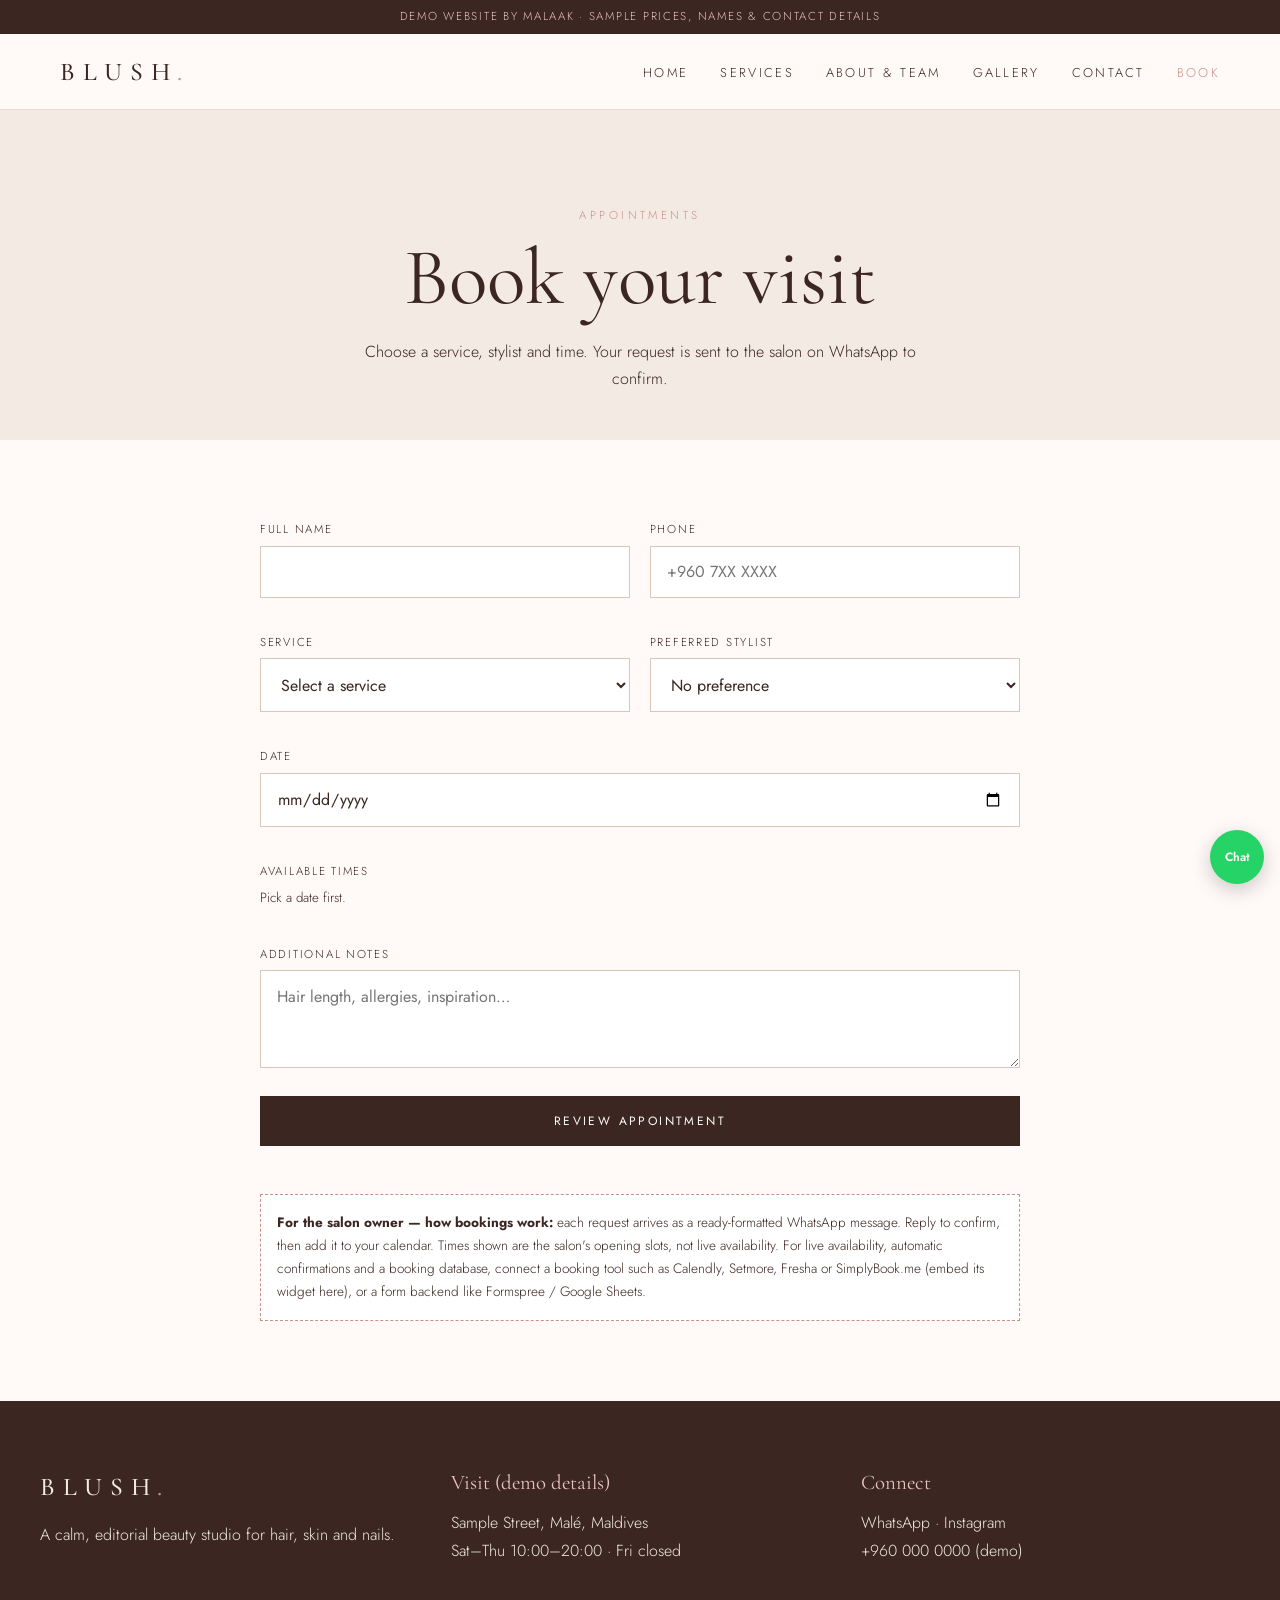
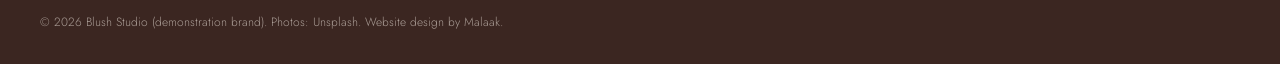
<file: booking.html>
<!doctype html><html lang="en"><head><meta charset="utf-8"><meta name="viewport" content="width=device-width,initial-scale=1">
<title>Book an Appointment | Blush Studio</title><meta name="description" content="Request a Blush Studio appointment and send it on WhatsApp (demo)."><meta property="og:title" content="Book an Appointment | Blush Studio"><meta property="og:description" content="Request a Blush Studio appointment and send it on WhatsApp (demo)."><meta property="og:image" content="https://images.unsplash.com/photo-1560066984-138dadb4c035?w=1200&q=75&auto=format&fit=crop">
<link rel="preconnect" href="https://fonts.googleapis.com"><link href="https://fonts.googleapis.com/css2?family=Cormorant+Garamond:ital,wght@0,400;0,500;1,400&family=Jost:wght@300;400;500&display=swap" rel="stylesheet"><link rel="icon" href="data:image/svg+xml,<svg xmlns=%22http://www.w3.org/2000/svg%22 viewBox=%220 0 100 100%22><text y=%22.9em%22 font-size=%2290%22>🌸</text></svg>"><link rel="stylesheet" href="style.css"></head><body class="page-fade"><div class="progress"></div>
<div class="demo-bar">Demo website by Malaak · sample prices, names &amp; contact details</div>
<header><nav class="nav"><a class="logo" href="index.html">BLUSH<span>.</span></a><ul><li><a href="index.html">Home</a></li><li><a href="services.html">Services</a></li><li><a href="about.html">About & Team</a></li><li><a href="gallery.html">Gallery</a></li><li><a href="contact.html">Contact</a></li><li><a href="booking.html">Book</a></li></ul><button class="burger" aria-label="Open menu" aria-expanded="false"><span></span><span></span><span></span></button></nav></header>
<main><div class="page-hero"><p class="eyebrow">Appointments</p><h1>Book your visit</h1><p>Choose a service, stylist and time. Your request is sent to the salon on WhatsApp to confirm.</p></div>
<section><div class="wrap" style="max-width:760px"><form id="booking" novalidate>
<div class="row"><div><label for="name">Full name</label><input id="name" name="name" autocomplete="name"><span class="err" data-err="name"></span></div><div><label for="phone">Phone</label><input id="phone" name="phone" type="tel" placeholder="+960 7XX XXXX" autocomplete="tel"><span class="err" data-err="phone"></span></div></div>
<div class="row"><div><label for="service">Service</label><select id="service" name="service"><option value="">Select a service</option><option>Signature Blow-Dry</option><option>Bridal & Event Updo</option><option>Balayage</option><option>Root Touch-Up</option><option>Keratin Smoothing</option><option>Soft Glam Makeup</option><option>Gel Manicure</option><option>Spa Pedicure</option><option>Brow Shape & Tint</option><option>Hydrating Glow Facial</option></select><span class="err" data-err="service"></span></div><div><label for="stylist">Preferred stylist</label><select id="stylist" name="stylist"><option value="">No preference</option><option>Shiyama (hair)</option><option>Nadha (colour)</option><option>Liyana (skin &amp; makeup)</option><option>Raya (nails &amp; brows)</option></select></div></div>
<div><label for="date">Date</label><input id="date" name="date" type="date"><span class="err" data-err="date"></span></div>
<div><label>Available times</label><div class="times" id="times"></div><span class="err" data-err="time"></span></div>
<div><label for="notes">Additional notes</label><textarea id="notes" name="notes" rows="3" placeholder="Hair length, allergies, inspiration…"></textarea></div>
<button class="btn" type="submit">Review appointment</button></form>
<div class="confirm" id="confirm"><p class="eyebrow">Almost done</p><h3>Your appointment request</h3><dl></dl><a class="btn send-wa" href="#" target="_blank" rel="noopener">Send to salon on WhatsApp</a> <button class="btn light" style="color:var(--choc);border-color:var(--choc)" id="edit" type="button">Edit</button>
<p class="note"><b>Please note:</b> this demo does not store bookings. Your appointment is only requested once you send the WhatsApp message, and the salon confirms the time by reply.</p></div>
<div class="note" style="margin-top:3rem"><b>For the salon owner — how bookings work:</b> each request arrives as a ready-formatted WhatsApp message. Reply to confirm, then add it to your calendar. Times shown are the salon's opening slots, not live availability. For live availability, automatic confirmations and a booking database, connect a booking tool such as Calendly, Setmore, Fresha or SimplyBook.me (embed its widget here), or a form backend like Formspree / Google Sheets.</div></div></section></main>
<footer><div class="wrap grid g3"><div><a class="logo" href="index.html">BLUSH<span>.</span></a><p style="margin-top:.8rem">A calm, editorial beauty studio for hair, skin and nails.</p></div>
<div><h4>Visit (demo details)</h4><p>Sample Street, Malé, Maldives<br>Sat–Thu 10:00–20:00 · Fri closed</p></div>
<div><h4>Connect</h4><p><a class="wa-link" href="#" target="_blank" rel="noopener">WhatsApp</a> · <a href="https://www.instagram.com/" target="_blank" rel="noopener">Instagram</a><br><a href="tel:+9600000000">+960 000 0000 (demo)</a></p></div></div>
<div class="wrap"><small>© <span class="year"></span> Blush Studio (demonstration brand). Photos: Unsplash. Website design by Malaak.</small></div></footer>
<a class="wa-float wa-link" href="#" target="_blank" rel="noopener" aria-label="Chat on WhatsApp">Chat</a>
<script src="script.js"></script></body></html>
</file>
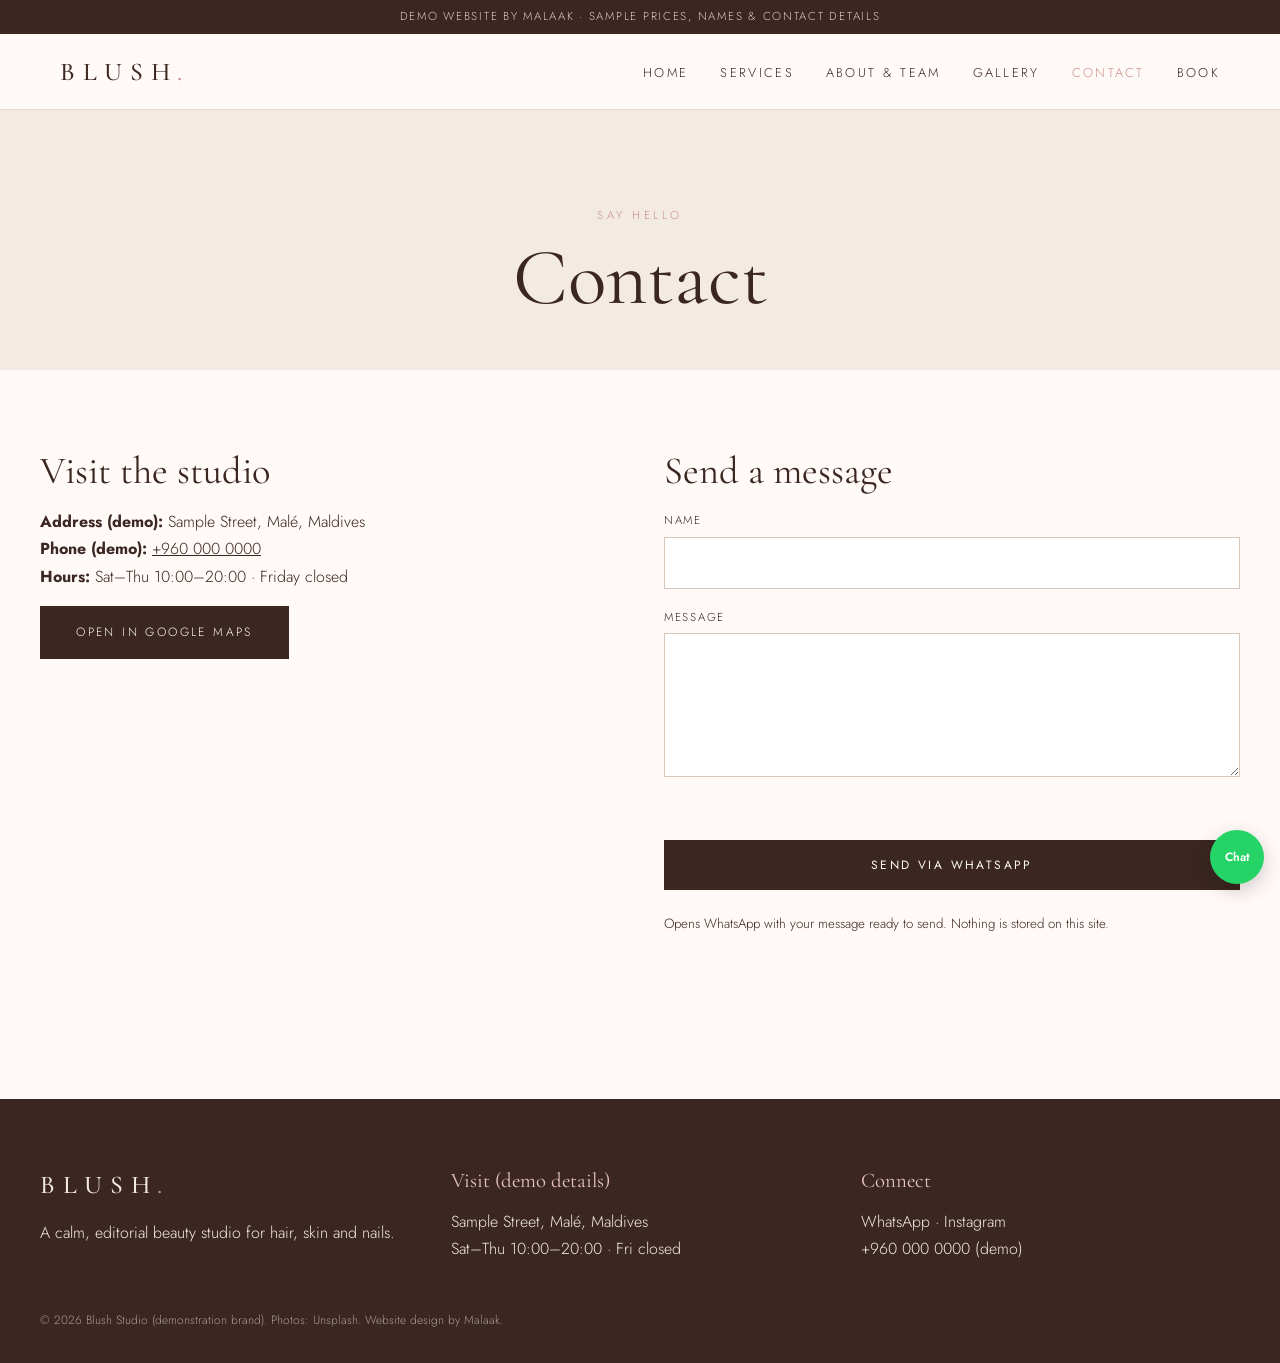
<file: contact.html>
<!doctype html><html lang="en"><head><meta charset="utf-8"><meta name="viewport" content="width=device-width,initial-scale=1">
<title>Contact | Blush Studio</title><meta name="description" content="Find and contact Blush Studio (demo details)."><meta property="og:title" content="Contact | Blush Studio"><meta property="og:description" content="Find and contact Blush Studio (demo details)."><meta property="og:image" content="https://images.unsplash.com/photo-1560066984-138dadb4c035?w=1200&q=75&auto=format&fit=crop">
<link rel="preconnect" href="https://fonts.googleapis.com"><link href="https://fonts.googleapis.com/css2?family=Cormorant+Garamond:ital,wght@0,400;0,500;1,400&family=Jost:wght@300;400;500&display=swap" rel="stylesheet"><link rel="icon" href="data:image/svg+xml,<svg xmlns=%22http://www.w3.org/2000/svg%22 viewBox=%220 0 100 100%22><text y=%22.9em%22 font-size=%2290%22>🌸</text></svg>"><link rel="stylesheet" href="style.css"></head><body class="page-fade"><div class="progress"></div>
<div class="demo-bar">Demo website by Malaak · sample prices, names &amp; contact details</div>
<header><nav class="nav"><a class="logo" href="index.html">BLUSH<span>.</span></a><ul><li><a href="index.html">Home</a></li><li><a href="services.html">Services</a></li><li><a href="about.html">About & Team</a></li><li><a href="gallery.html">Gallery</a></li><li><a href="contact.html">Contact</a></li><li><a href="booking.html">Book</a></li></ul><button class="burger" aria-label="Open menu" aria-expanded="false"><span></span><span></span><span></span></button></nav></header>
<main><div class="page-hero"><p class="eyebrow">Say hello</p><h1>Contact</h1></div>
<section><div class="wrap split" style="align-items:start"><div class="reveal"><h2 style="font-size:2.4rem">Visit the studio</h2><p style="margin-top:1rem"><b>Address (demo):</b> Sample Street, Malé, Maldives<br><b>Phone (demo):</b> <a href="tel:+9600000000">+960 000 0000</a><br><b>Hours:</b> Sat–Thu 10:00–20:00 · Friday closed</p><p style="margin-top:1rem"><a class="btn" href="https://www.google.com/maps/search/?api=1&query=Male+Maldives" target="_blank" rel="noopener">Open in Google Maps</a></p>
<iframe class="map" style="margin-top:1.5rem" loading="lazy" title="Map of Malé" src="https://maps.google.com/maps?q=Male%2C%20Maldives&z=14&output=embed"></iframe></div>
<form id="contact" class="reveal" novalidate><h2 style="font-size:2.4rem">Send a message</h2><div><label for="cname">Name</label><input id="cname" name="cname"></div><div><label for="message">Message</label><textarea id="message" name="message" rows="5"></textarea></div><span class="err"></span><button class="btn" type="submit">Send via WhatsApp</button><p><small>Opens WhatsApp with your message ready to send. Nothing is stored on this site.</small></p></form></div></section></main>
<footer><div class="wrap grid g3"><div><a class="logo" href="index.html">BLUSH<span>.</span></a><p style="margin-top:.8rem">A calm, editorial beauty studio for hair, skin and nails.</p></div>
<div><h4>Visit (demo details)</h4><p>Sample Street, Malé, Maldives<br>Sat–Thu 10:00–20:00 · Fri closed</p></div>
<div><h4>Connect</h4><p><a class="wa-link" href="#" target="_blank" rel="noopener">WhatsApp</a> · <a href="https://www.instagram.com/" target="_blank" rel="noopener">Instagram</a><br><a href="tel:+9600000000">+960 000 0000 (demo)</a></p></div></div>
<div class="wrap"><small>© <span class="year"></span> Blush Studio (demonstration brand). Photos: Unsplash. Website design by Malaak.</small></div></footer>
<a class="wa-float wa-link" href="#" target="_blank" rel="noopener" aria-label="Chat on WhatsApp">Chat</a>
<script src="script.js"></script></body></html>
</file>
<file: style.css>
:root{--beige:#f3ebe3;--blush:#e8c4c0;--rose:#c98f8a;--choc:#3b2621;--white:#fffaf7;--serif:'Cormorant Garamond',serif;--sans:'Jost',sans-serif}
*{box-sizing:border-box;margin:0;padding:0}
html{scroll-behavior:smooth}
body{font-family:var(--sans);color:var(--choc);background:var(--white);font-weight:300;line-height:1.7}
img{max-width:100%;display:block}
a{color:inherit}
.demo-bar{background:var(--choc);color:var(--blush);text-align:center;font-size:.72rem;letter-spacing:.15em;text-transform:uppercase;padding:.45rem 1rem}
header{position:sticky;top:0;z-index:50;background:rgba(255,250,247,.92);backdrop-filter:blur(10px);border-bottom:1px solid #eadcd3}
.nav{display:flex;align-items:center;justify-content:space-between;max-width:1200px;margin:auto;padding:1rem 1.25rem}
.logo{font-family:var(--serif);font-size:1.6rem;letter-spacing:.3em;text-decoration:none;font-weight:500}
.logo span{color:var(--rose)}
.nav ul{display:none;list-style:none;gap:2rem}
.nav ul a{text-decoration:none;font-size:.8rem;letter-spacing:.18em;text-transform:uppercase}
.nav ul a.active,.nav ul a:hover{color:var(--rose)}
.burger{background:none;border:0;width:34px;height:24px;position:relative;cursor:pointer}
.burger span{position:absolute;left:0;height:1.5px;width:100%;background:var(--choc);transition:.3s}
.burger span:nth-child(1){top:4px}.burger span:nth-child(2){top:12px}.burger span:nth-child(3){top:20px}
.menu-open .burger span:nth-child(1){top:12px;transform:rotate(45deg)}
.menu-open .burger span:nth-child(2){opacity:0}
.menu-open .burger span:nth-child(3){top:12px;transform:rotate(-45deg)}
.menu-open .nav ul{display:flex;flex-direction:column;position:absolute;top:100%;left:0;right:0;background:var(--white);padding:2rem 1.5rem;border-bottom:1px solid #eadcd3}
@media(min-width:900px){.nav ul{display:flex}.burger{display:none}}
.btn{display:inline-block;padding:.95rem 2.2rem;background:var(--choc);color:var(--white);text-decoration:none;font-size:.75rem;letter-spacing:.2em;text-transform:uppercase;border:1px solid var(--choc);cursor:pointer;font-family:var(--sans);transition:.35s}
.btn:hover{background:transparent;color:var(--choc)}
.btn.light{background:transparent;border-color:var(--white);color:var(--white)}
.btn.light:hover{background:var(--white);color:var(--choc)}
.hero{min-height:92vh;display:grid;align-items:end;background:linear-gradient(180deg,rgba(59,38,33,.1),rgba(59,38,33,.65)),url(https://images.unsplash.com/photo-1560066984-138dadb4c035?w=1800&q=80) center/cover;color:var(--white);padding:4rem 1.25rem}
.hero-inner{max-width:1200px;margin:auto;width:100%}
.eyebrow{font-size:.72rem;letter-spacing:.3em;text-transform:uppercase;color:var(--rose)}
.hero .eyebrow{color:var(--blush)}
h1,h2,h3{font-family:var(--serif);font-weight:400;line-height:1.1}
.hero h1{font-size:clamp(3rem,9vw,7rem);margin:.6rem 0 1.2rem}
.hero h1 em{color:var(--blush)}
.hero p{max-width:440px;margin-bottom:2rem}
.hero .btns{display:flex;gap:1rem;flex-wrap:wrap}
section{padding:5rem 1.25rem}
.wrap{max-width:1200px;margin:auto}
.head{margin-bottom:3rem;max-width:620px}
.head h2{font-size:clamp(2.2rem,5vw,3.6rem);margin-top:.5rem}
.page-hero{padding:5rem 1.25rem 3rem;background:var(--beige);text-align:center}
.page-hero h1{font-size:clamp(2.8rem,7vw,5rem);margin-top:.5rem}
.page-hero p{max-width:560px;margin:1rem auto 0}
.grid{display:grid;gap:1.75rem}
@media(min-width:700px){.g2{grid-template-columns:1fr 1fr}.g3{grid-template-columns:repeat(2,1fr)}.g4{grid-template-columns:repeat(2,1fr)}}
@media(min-width:1000px){.g3{grid-template-columns:repeat(3,1fr)}.g4{grid-template-columns:repeat(4,1fr)}}
.card{background:var(--white)}
.card .ph{aspect-ratio:4/5;overflow:hidden;background:var(--blush)}
.card .ph img{width:100%;height:100%;object-fit:cover;transition:transform 1s}
.card:hover .ph img{transform:scale(1.06)}
.card h3{font-size:1.6rem;margin:1rem 0 .3rem}
.meta{display:flex;justify-content:space-between;font-size:.8rem;letter-spacing:.1em;text-transform:uppercase;color:var(--rose);margin:.4rem 0 .8rem}
.card .link{font-size:.75rem;letter-spacing:.2em;text-transform:uppercase;text-decoration:none;border-bottom:1px solid var(--rose);padding-bottom:2px}
.beige{background:var(--beige)}
.split{display:grid;gap:3rem;align-items:center}
@media(min-width:900px){.split{grid-template-columns:1fr 1fr}}
.split img{aspect-ratio:4/5;object-fit:cover;width:100%}
.why{list-style:none;display:grid;gap:1.5rem;margin-top:2rem}
.why li{border-top:1px solid #d9c6bb;padding-top:1rem}
.why b{font-family:var(--serif);font-size:1.4rem;font-weight:500;display:block}
.quote{font-family:var(--serif);font-size:1.5rem;font-style:italic;line-height:1.4}
.quote+small{display:block;margin-top:1rem;letter-spacing:.15em;text-transform:uppercase;font-size:.72rem;color:var(--rose)}
.insta{display:grid;grid-template-columns:repeat(3,1fr);gap:4px}
@media(min-width:900px){.insta{grid-template-columns:repeat(6,1fr)}}
.insta img{aspect-ratio:1;object-fit:cover;width:100%}
.filters{display:flex;gap:.5rem;flex-wrap:wrap;margin-bottom:2.5rem;justify-content:center}
.filters button{background:none;border:1px solid #d9c6bb;padding:.55rem 1.1rem;font-family:var(--sans);font-size:.72rem;letter-spacing:.15em;text-transform:uppercase;cursor:pointer;color:var(--choc)}
.filters button.on{background:var(--choc);color:var(--white);border-color:var(--choc)}
form{display:grid;gap:1.2rem}
.row{display:grid;gap:1.2rem}
@media(min-width:700px){.row{grid-template-columns:1fr 1fr}}
label{font-size:.72rem;letter-spacing:.15em;text-transform:uppercase;display:block;margin-bottom:.35rem}
input,select,textarea{width:100%;padding:.85rem 1rem;border:1px solid #d9c6bb;background:#fff;font-family:var(--sans);font-size:1rem;color:var(--choc)}
input:focus,select:focus,textarea:focus{outline:none;border-color:var(--rose)}
.err{color:#b3261e;font-size:.8rem;min-height:1rem;display:block}
.invalid{border-color:#b3261e}
.times{display:flex;flex-wrap:wrap;gap:.5rem}
.times button{padding:.55rem .9rem;border:1px solid #d9c6bb;background:#fff;cursor:pointer;font-family:var(--sans)}
.times button.on{background:var(--rose);color:#fff;border-color:var(--rose)}
.times button:disabled{opacity:.35;text-decoration:line-through;cursor:not-allowed}
.confirm{display:none;background:var(--beige);padding:2rem;border-left:3px solid var(--rose)}
.confirm.show{display:block}
.confirm h3{font-size:2rem;margin-bottom:.5rem}
.confirm dl{display:grid;grid-template-columns:auto 1fr;gap:.3rem 1rem;margin:1rem 0 1.5rem}
.confirm dt{font-weight:500}
.note{font-size:.85rem;background:#fff;border:1px dashed var(--rose);padding:1rem;margin-top:1rem}
.team img{aspect-ratio:3/4;object-fit:cover;width:100%;filter:grayscale(.2)}
footer{background:var(--choc);color:var(--beige);padding:4rem 1.25rem 2rem}
footer .grid{gap:2rem}
footer h4{font-family:var(--serif);font-size:1.3rem;font-weight:400;margin-bottom:.6rem;color:var(--blush)}
footer a{text-decoration:none}
footer small{display:block;margin-top:3rem;opacity:.6;font-size:.75rem}
.reveal{opacity:0;transform:translateY(30px);transition:1s cubic-bezier(.2,.7,.2,1)}
.reveal.in{opacity:1;transform:none}
.wa-float{position:fixed;right:1rem;bottom:1rem;width:54px;height:54px;border-radius:50%;background:#25d366;display:grid;place-items:center;color:#fff;font-weight:600;text-decoration:none;box-shadow:0 6px 20px rgba(0,0,0,.2);z-index:60;font-size:.75rem}
.map{width:100%;height:320px;border:0}
/* ---- v2 motion upgrade ---- */
.progress{position:fixed;top:0;left:0;height:2px;width:100%;background:var(--rose);transform-origin:left;transform:scaleX(0);z-index:100}
.hero{position:relative;overflow:hidden;background:none}
.hero-bg{position:absolute;inset:-8% 0 0 0;background:linear-gradient(180deg,rgba(59,38,33,.05),rgba(59,38,33,.7)),url(https://images.unsplash.com/photo-1560066984-138dadb4c035?w=1800&q=80) center/cover;animation:kb 18s ease-in-out infinite alternate;z-index:-1;will-change:transform}
@keyframes kb{from{transform:scale(1.12) translateY(0)}to{transform:scale(1) translateY(-2%)}}
.hero-inner{position:relative}
.ln{display:block;overflow:hidden}.ln>span{display:inline-block;transform:translateY(110%);animation:rise 1.3s cubic-bezier(.2,.7,.1,1) forwards}
.ln:nth-child(2)>span{animation-delay:.15s}
@keyframes rise{to{transform:none}}
.hero .fade{opacity:0;animation:fin 1.2s .7s forwards}
@keyframes fin{to{opacity:1}}
.scroll-cue{position:absolute;right:1.25rem;bottom:2rem;writing-mode:vertical-rl;font-size:.65rem;letter-spacing:.3em;text-transform:uppercase;color:var(--blush)}
.scroll-cue:after{content:"";display:block;width:1px;height:60px;background:var(--blush);margin:1rem auto 0;animation:cue 2s infinite}
@keyframes cue{0%{transform:scaleY(0);transform-origin:top}50%{transform:scaleY(1);transform-origin:top}51%{transform-origin:bottom}100%{transform:scaleY(0);transform-origin:bottom}}
.ticker{background:var(--blush);overflow:hidden;white-space:nowrap;padding:1.1rem 0}
.ticker div{display:inline-block;font-family:var(--serif);font-style:italic;font-size:clamp(1.6rem,4vw,2.6rem);animation:tk 35s linear infinite}
.ticker i{font-style:normal;color:var(--rose);margin:0 1.5rem}
@keyframes tk{to{transform:translateX(-50%)}}
.card .ph{position:relative}
.card .ph:after{content:"Book →";position:absolute;inset:auto 1rem 1rem auto;background:var(--white);padding:.5rem .9rem;font-size:.7rem;letter-spacing:.18em;text-transform:uppercase;opacity:0;transform:translateY(10px);transition:.5s}
.card:hover .ph:after{opacity:1;transform:none}
.card{transition:transform .6s cubic-bezier(.2,.7,.1,1)}
.card:hover{transform:translateY(-6px)}
.imgclip{clip-path:inset(12% 12% 12% 12%);transition:clip-path 1.6s cubic-bezier(.2,.7,.1,1)}
.imgclip.in{clip-path:inset(0)}
.reveal.d1{transition-delay:.1s}.reveal.d2{transition-delay:.2s}.reveal.d3{transition-delay:.3s}
.insta a{overflow:hidden;position:relative}.insta img{transition:transform 1s,filter .6s}.insta a:hover img{transform:scale(1.08);filter:brightness(.8)}
.btn{position:relative;overflow:hidden;isolation:isolate}
.page-fade{animation:pf .8s ease both}@keyframes pf{from{opacity:0}}
.page-hero h1{opacity:0;transform:translateY(30px);animation:fin2 1s .1s forwards}@keyframes fin2{to{opacity:1;transform:none}}
@media(prefers-reduced-motion:reduce){*{animation:none!important;transition:none!important}.ln>span,.hero .fade,.page-hero h1{transform:none;opacity:1}.reveal{opacity:1;transform:none}.imgclip{clip-path:none}}
</file>
